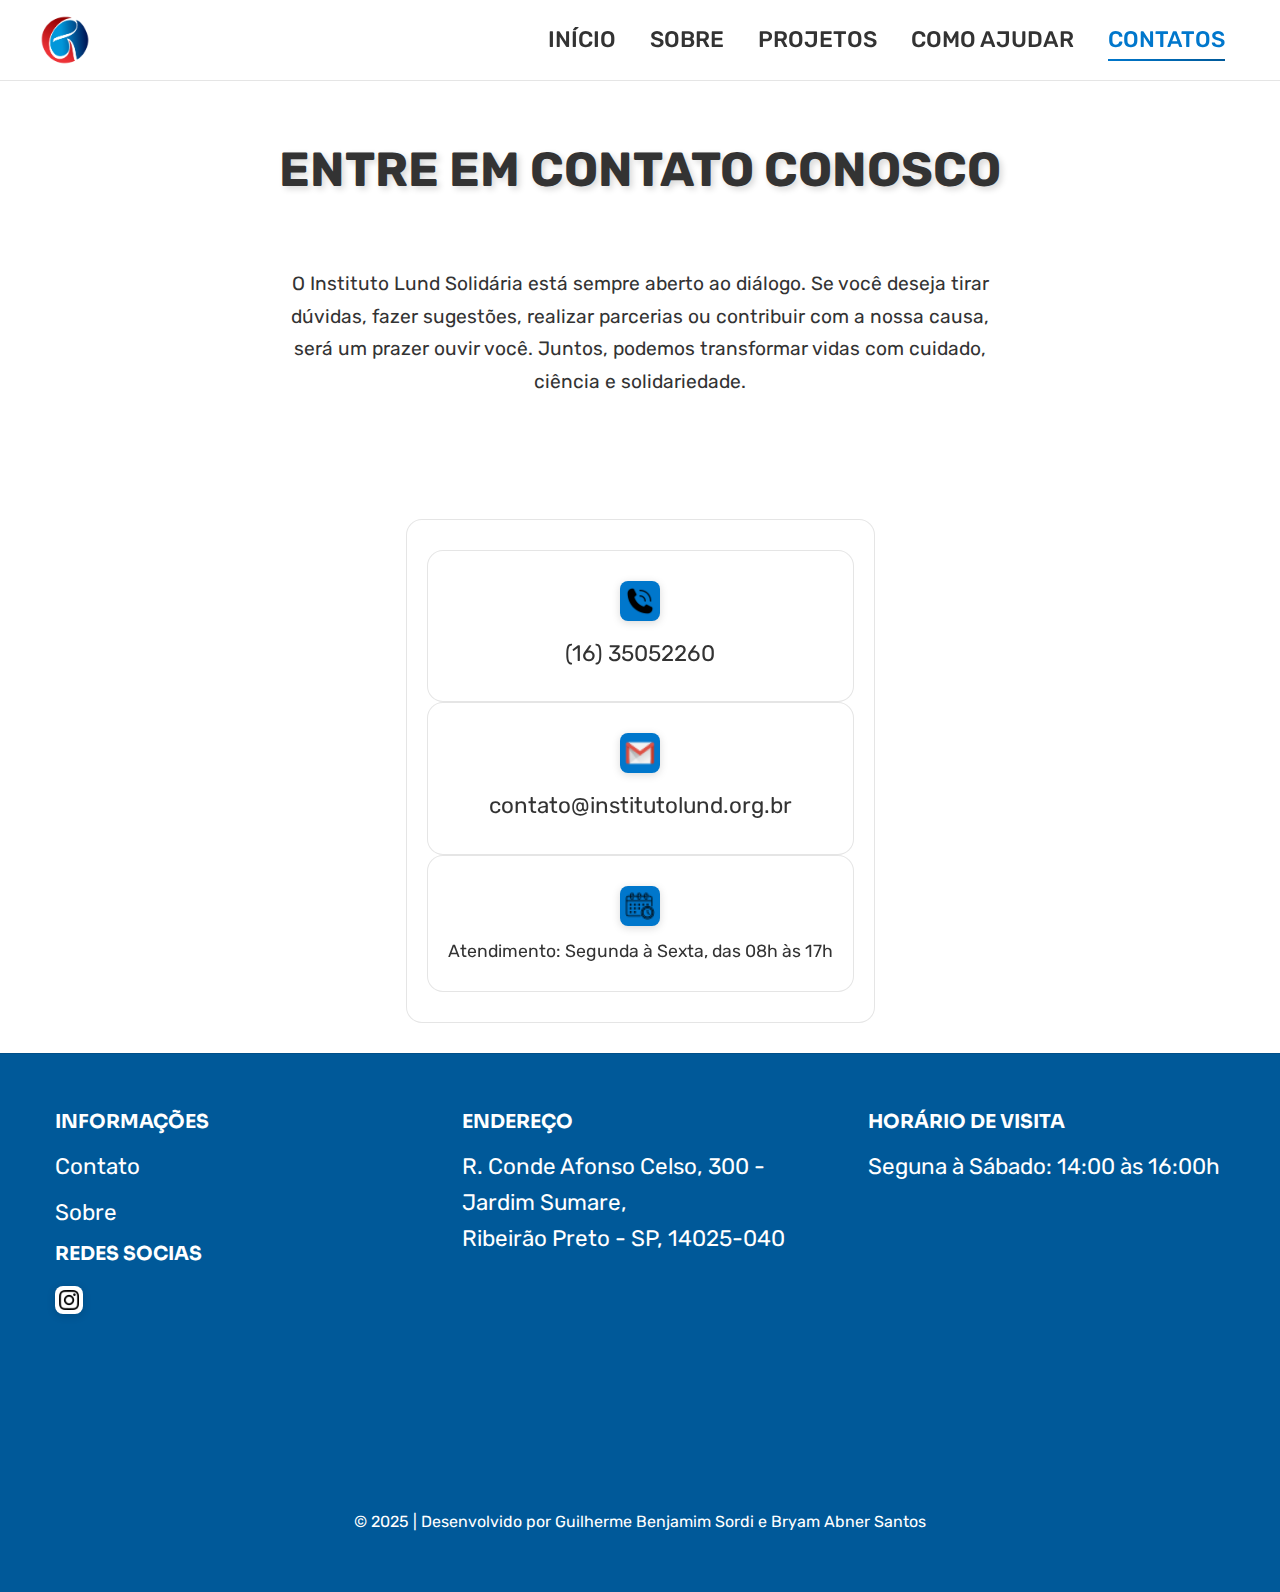
<file: contact.html>
<!DOCTYPE html>
<html lang="pt-BR">
<head>
  <meta charset="UTF-8" />
  <meta name="viewport" content="width=device-width, initial-scale=1.0"/>
  <title>Instituto Lund Solidária</title>
  <link rel="stylesheet" href="https://cdnjs.cloudflare.com/ajax/libs/font-awesome/6.5.0/css/all.min.css" integrity="sha512-/+p6n3jYORe0u6XKoDsYFBIg8aR3DNQep3SRAg0dQZDJjP7TwRGU9sUX4r1b9shzC9uOIE8fVZCmN7+zftn3lQ==" crossorigin="anonymous" referrerpolicy="no-referrer" />
  <link rel="stylesheet" href="css/style.css">
  <link rel="shortcut icon" href="images/icon.jpg" type="image/x-icon">

</head>

<body>

  <header id="inicio">
    <img src="/images/cropped-Logo-Lund-Nefrologia-1.png" alt="Instituto Lund Solidária" class="logo">
    <button class="menu-toggle" aria-label="Abrir menu">
      <img src="/images/icons8-cardápio-50.png" alt="Menu" style="height:28px;width:28px;">
    </button>
    <nav>
      <a href="index.html#inicio">INÍCIO</a>
      <a href="index.html#sobre">SOBRE</a>
      <a href="index.html#projetos">PROJETOS</a>
      <a href="index.html#ajudar">COMO AJUDAR</a>
      <!-- <a href="index.html#depoimentos">DEPOIMENTOS</a> -->
      <a href="contact.html" class="active">CONTATOS</a>
    </nav>
  </header>
 
  <div class="contato-title">ENTRE EM CONTATO CONOSCO</div>

    <div class="contato-infos">
      <p class="contato-descricao">
          O Instituto Lund Solidária está sempre aberto ao diálogo. Se você deseja tirar dúvidas, fazer sugestões, realizar parcerias ou contribuir com a nossa causa, será um prazer ouvir você. 
          Juntos, podemos transformar vidas com cuidado, ciência e solidariedade.
      </p>

      <div class="contato-blocos">
          <div>
            <a href="tel:+551635052260" style="text-decoration:none; color:inherit;">
              <img src="/images/contato.png" alt="Telefone"><br>
              (16) 35052260
            </a>
          </div>
          <div>
            <a href="mailto:contato@institutolund.org.br" style="text-decoration:none; color:inherit;">
              <img src="/images/gmail.png" alt="E-mail"><br>
              contato@institutolund.org.br
            </a>
          </div>
          <div>
            <img src="/images/calendario.png" alt="Horário"><br>
            Atendimento: Segunda à Sexta, das 08h às 17h
          </div>
      </div>
    </div>


  <footer>
    <div class="footer-col">
      <h4>Informações</h4>
      <ul>
        <li><a target="_blank" href="contact.html">Contato</a></li>
        <li><a href="#sobre">Sobre</a></li>
      </ul>
      <h4>Redes Socias</h4>
      <ul>
        <li>
          <a target="_blank" href="https://www.instagram.com/institutolund/?utm_source=ig_web_button_share_sheet&igsh=ZDNlZDc0MzIxNw%3D%3D">
            <img src="/images/instagram.png" alt="Instagram">
          </a>
        </li>
      </ul>
    </div>
  
    <div class="footer-col">
      <h4>Endereço</h4>
      <p>
        R. Conde Afonso Celso, 300 - Jardim Sumare,<br>
        Ribeirão Preto - SP, 14025-040
      </p>
      <div id="mapa" style="width:100%;height:200px;margin-top:10px;"></div>
    </div>
  
    <div class="footer-col">
      <h4>Horário de Visita</h4>
      <p>
        Seguna à Sábado: 14:00 às 16:00h
      </p>
    </div>

      <div style="width:100%;text-align:center;color:#fff;background:var(--secundaria);padding:21px 0;font-size:1rem;">
    © 2025 | Desenvolvido por Guilherme Benjamim Sordi e Bryam Abner Santos
  </div>
  </footer>


  <script src="js/script.js"></script>

</body>
</html>
</file>
<file: css/style.css>
/* --- Importação das fontes e variáveis globais --- */
@import url('https://fonts.googleapis.com/css2?family=Rubik:ital@1&family=Sora:ital@1&display=swap');

:root {
    --primaria: #0077cc;
    --secundaria: #005999;
    --terciaria: #F08080;

    --fundo-claro: #FFFFFF;
    --texto-escuro: #333333;
    --texto-subtitulo: #555555;

    --vidro-claro: rgba(255, 255, 255, 0.7);
    --borda-vidro-claro: rgba(0, 0, 0, 0.1);
    --sombra-clara: rgba(0, 0, 0, 0.15);
}

* {
    margin: 0;
    padding: 0;
    box-sizing: border-box;
    font-family: 'Rubik', sans-serif;
}

html {
    scroll-behavior: smooth;
}

body {
    background-color: var(--fundo-claro);
    color: var(--texto-escuro);
    display: flex;
    flex-direction: column;
    min-height: 100vh;
}

/* --- Tipografia --- */
h1, h2, h3, h4, h5, h6 {
    font-family: 'Sora', sans-serif;
    color: var(--texto-escuro);
    font-style: normal;
}

h1 {
    font-size: 3.5rem;
    color: var(--primaria);
    font-weight: bold;
}

h2 {
    font-size: 2.5rem;
    color: var(--texto-escuro);
}

p, li, a {
    font-family: 'Rubik', sans-serif;
    color: var(--texto-escuro);
    font-size: 1.4rem;
    line-height: 1.6;
    margin-bottom: 1.2rem;
    font-style: normal; 
}

.text-content p:last-child {
    margin-bottom: 0;
}

/* --- Cabeçalho e Navegação --- */
header {
    background: var(--vidro-claro);
    backdrop-filter: blur(10px);
    display: flex;
    align-items: center;
    justify-content: space-between;
    padding: 15px 40px;
    border-bottom: 1px solid var(--borda-vidro-claro);
    flex-wrap: wrap;
    position: sticky;
    top: 0;
    z-index: 100;
}

.logo {
    height: 50px;
}

nav a {
    margin: 0 15px;
    text-decoration: none;
    color: var(--texto-escuro);
    font-weight: 500;
    position: relative;
    padding: 0.5rem 0;
}

nav a::after {
    content: '';
    position: absolute;
    bottom: 0;
    left: 0;
    width: 0;
    height: 2px;
    background: linear-gradient(90deg, var(--primaria), var(--secundaria));
    transition: width 0.5s ease;
}

nav a:hover::after {
    width: 100%;
}

nav a.active {
    color: var(--primaria);
}

nav a.active::after {
    width: 100%;
    background: linear-gradient(90deg, var(--primaria), var(--secundaria));
}

/* --- Seção Hero --- */
.hero {
    width: 100%;
    height: 350px;
    margin: 0;
    overflow: hidden;
    position: relative;
}

.hero img {
    width: 100%;
    height: 100%;
    object-fit: cover;
    object-position: center;
    border-radius: 0;
    box-shadow: none;
    border: none;
}

/* --- Seções de Conteúdo Geral --- */
.content {
    display: flex;
    max-width: 1200px;
    margin: 60px auto;
    padding: 0 40px;
    background-color: var(--fundo-claro);
    flex-wrap: wrap;
    flex-grow: 1;
    align-items: center;
    justify-content: space-between;
    gap: 40px;
}

.content img {
    width: 45%;
    max-width: 500px;
    margin-right: 0;
    border-radius: 8px;
    box-shadow: 0 5px 15px var(--sombra-clara);
}

.text-content {
    width: 50%;
    max-width: 600px;
    line-height: 1.6;
    text-align: left;
    margin: 0 auto;
}

.text-content h1,
.text-content h2,
.text-content h4 {
    text-align:center;
}

#ajudar .text-content {
    text-align: center;
}

#ajudar .text-content ul {
    list-style-type: none;
    padding: 0;
    margin-bottom: 24px;
    text-align: center;
}

.section-title {
    padding: 40px 20px;
    font-weight: bold;
    font-size: 2.5rem;
    color: var(--texto-escuro);
    text-align: center;
    background-color: var(--fundo-claro);
    margin-top: 50px;
}

/* --- Carrossel --- */
.carousel-container {
    position: relative;
    width: 90%;
    max-width: 1200px;
    margin: 50px auto;
    overflow: hidden;
    background: var(--borda-vidro-claro);
    backdrop-filter: blur(8px);
    border: 3px solid var(--borda-vidro-claro); 
    border-radius: 16px;
    padding: 30px 0;
    box-shadow: 10px 10px 30px var(--texto-escuro); 
}

.carousel-track {
    display: flex;
    justify-content: space-around;
    align-items: center;
    transition: transform 0.6s cubic-bezier(0.25, 0.46, 0.45, 0.94);
    width: 100%;
    padding: 0 20px;
}

.carousel-track img {
    flex-shrink: 0;
    width: 30%;
    max-width: 350px;
    height: 200px;
    object-fit: cover;
    border-radius: 8px;
    margin: 0 15px 0 0;
    box-shadow: 0 5px 15px var(--sombra-clara); 
    border: 2px solid var(--borda-vidro-claro);
}

.carousel-track img:last-child {
    margin-right: 0;
}

.carousel-btn {
    position: absolute;
    top: 50%;
    transform: translateY(-50%);
    background-color: var(--primaria);
    color: white;
    border: 3px;
    font-size: 2rem;
    cursor: pointer;
    padding: 12px;
    border-radius: 50%;
    z-index: 10;
    transition: background-color 0.3s ease, transform 0.3s ease;
}

.carousel-btn:hover {
    background-color: var(--secundaria);
    transform: translateY(-50%) scale(1.1);
}

.carousel-btn.prev {
    left: 20px;
}

.carousel-btn.next {
    right: 20px;
}

/* Modal Galeria */
.modal-galeria {
    display: flex;
    flex-direction: column;
    align-items: center;
    justify-content: center;
    position: fixed;
    z-index: 9999;
    left: 0; top: 0; width: 100vw; height: 100vh;
    background: rgba(0,0,0,0.9);
}
.modal-galeria #modal-title {
    color: var(--fundo-claro); 
    font-size: 1.5rem; 
    margin-bottom: 10px;
}

.modal-galeria #modal-desc {
    color: var(--fundo-claro); 
    font-size: 1.2rem;
}

.modal-galeria .close-modal {
    position: absolute;
    top: 30px; right: 40px;
    color: var(--fundo-claro);
    font-size: 2.5em;
    cursor: pointer;
    transition: color 0.3s ease;
}

.modal-galeria .close-modal:hover {
    color: var(--primaria);
}

.modal-galeria .modal-img {
    max-width: 90vw;
    max-height: 75vh;
    border-radius: 8px;
    margin-bottom: 20px;
    box-shadow: 0 10px 40px var(--sombra-clara); 
}

.modal-galeria .modal-caption {
    color: var(--fundo-claro);
    text-align: center;
    font-size: 1.2rem;
}

/* --- Seção de Contato --- */
.contato-title {
    text-align: center;
    font-size: 3rem;
    font-weight: bold;
    margin: 60px 20px 40px;
    color: var(--texto-escuro);
    text-shadow: 3px 3px 6px var(--sombra-clara);
}

.contato-descricao {
    max-width: 700px;
    margin: 0 auto 40px;
    font-size: 1.2rem;
    line-height: 1.7;
    text-align: center;
    color: var(--texto-escuro);
}

.contato-infos {
    display: flex;
    justify-content: center;
    flex-wrap: wrap;
    gap: 80px;
    margin: 30px auto;
    text-align: center;
    max-width: 1000px;
    padding: 0 20px;
}

.contato-infos div {
    background: var(--vidro-claro);
    backdrop-filter: blur(8px);
    border: 1px solid var(--borda-vidro-claro);
    border-radius: 16px;
    padding: 30px 20px;
    min-width: 220px;
    font-size: 1.1rem;
    color: var(--texto-escuro);
    transition: transform 0.3s ease, box-shadow 0.3s ease;
}

.contato-infos div:hover {
    transform: translateY(-8px);
    box-shadow: 0 12px 25px var(--sombra-clara), 0 0 15px var(--primaria);
}

.contato-infos img[alt="Telefone"],
.contato-infos img[alt="E-mail"],
.contato-infos img[alt="Horário"] {
    height: 40px;
    width: 40px;
    vertical-align: middle;
    margin-bottom: 15px;
    border-radius: 8px;
    background: var(--primaria);
    box-shadow: 0 2px 8px var(--sombra-clara);
    transition: transform 0.3s, box-shadow 0.3s, background 0.3s;
    padding: 5px;
}

.contato-infos div:hover img[alt="Telefone"],
.contato-infos div:hover img[alt="E-mail"],
.contato-infos div:hover img[alt="Horário"] {
    transform: scale(1.1) rotate(-3deg);
    box-shadow: 0 4px 15px var(--sombra-clara);
    background: var(--secundaria);
}

/* --- Rodapé --- */
footer {
    background-color: var(--secundaria);
    color: white;
    display: flex;
    flex-wrap: wrap;
    justify-content: space-around;
    padding: 40px 30px;
    margin-top: auto;
    border-top: 1px solid var(--borda-vidro-claro);
}

.footer-col {
    flex: 1 1 280px;
    margin: 15px 25px;
}

.footer-col h4 {
    font-family: 'Sora', sans-serif;
    font-size: 1.2rem;
    margin-bottom: 15px;
    font-weight: bold;
    color: var(--fundo-claro);
    text-transform: uppercase;
}

.footer-col ul {
    list-style: none;
    padding: 0;
}

.footer-col ul li {
    margin-bottom: 10px;
}

.footer-col ul li a {
    color: var(--fundo-claro);
    text-decoration: none;
    transition: color 0.3s ease;
    font-style: normal;
}

.footer-col ul li a:hover {
    color: var(--terciaria);
}

footer p,
footer span,
footer div { 
    color: var(--fundo-claro); 
}

.social-icons a {
    margin-right: 15px;
    color: var(--fundo-claro);
    font-size: 1.5rem;
    transition: color 0.3s ease, transform 0.3s ease;
}

.social-icons a:hover {
    color: var(--terciaria);
    transform: translateY(-3px);
}

.footer-col ul li img[alt="Instagram"] {
    height: 28px;
    width: 28px;
    vertical-align: middle;
    margin-right: 10px;
    border-radius: 8px;
    background: var(--fundo-claro);
    box-shadow: 0 2px 8px var(--sombra-clara);
    transition: transform 0.3s, box-shadow 0.3s, background 0.3s;
    padding: 4px;
}

.footer-col ul li a:hover img[alt="Instagram"] {
    transform: scale(1.1) rotate(-5deg);
    box-shadow: 0 4px 15px var(--sombra-clara);
    background: var(--terciaria);
}

/* --- Partículas de Fundo --- */
.particulas {
    position: fixed;
    top: 0;
    left: 0;
    width: 100%;
    height: 100%;
    z-index: -1;
    opacity: 0.1;
    background:
        radial-gradient(circle at 10% 20%, rgba(0, 119, 204, 0.05) 0%, transparent 20%),
        radial-gradient(circle at 90% 80%, rgba(0, 89, 153, 0.05) 0%, transparent 20%),
        var(--fundo-claro);
}

/* --- Animação --- */
@keyframes flutuar {
    0%, 100% {
        transform: translateY(0);
    }
    50% {
        transform: translateY(-20px);
    }
}
.menu-toggle {
    display: none;
}

/* --- Responsividade (Media Queries) --- */
@media (max-width: 768px) {
    /* --- Header Responsivo --- */
    .menu-toggle {
        display: block;
        background: none;
        font-size: 2.5em;
        cursor: pointer;
        position: absolute;
        top: 15px;
        right: 25px;
        z-index: 20;
        color: var(--primaria);
        border: none;
    }

    header {
        flex-direction: column;
        align-items: flex-start;
        padding: 15px 20px;
    }

    nav {
        display: none;
        flex-direction: column;
        width: 100%;
        background: var(--vidro-claro);
        position: absolute;
        top: 80px;
        left: 0;
        z-index: 10;
        border-bottom: 1px solid var(--borda-vidro-claro);
        padding: 20px 0;
    }

    nav.open {
        display: flex;
    }

    nav a {
        margin: 15px 0;
        padding: 10px 0;
        text-align: center;
        width: 100%;
        color: var(--texto-escuro);
    }

    nav a.active {
        color: var(--primaria);
    }

    /* --- Seção Hero e Conteúdo Principal Responsivo --- */
    .hero {
        height: 200px;
    }

    h1 {
        font-size: 2.5rem;
        text-align: center;
    }

    h2 {
        font-size: 2rem;
    }

    .hero {
        width: 100%;
        margin: 0;
    }

    .hero img {
        width: 100%;
    }

    .content {
        flex-direction: column;
        padding: 40px 20px;
        gap: 30px;
        margin: 40px auto;
    }

    .content img,
    .text-content {
        width: 100%;
        margin: 0;
        text-align: center;
    }

    .text-content h1,
    .text-content h2,
    .text-content h4 {
        text-align: center;
    }

    .text-content p,
    .text-content ul {
        text-align: center;
    }

    .section-title {
        font-size: 2rem;
        padding: 30px 15px;
        margin-top: 30px;
    }

    /* --- Carrossel Responsivo --- */
    .carousel-container {
        width: 95%;
        margin: 30px auto;
        padding: 20px 0;
    }

    .carousel-track {
        justify-content: center;
        padding: 0 10px;
    }

    .carousel-track img {
        width: 30%;
        max-width: none;
        height: 180px;
        margin: 0 10px 0 0;
    }

    .carousel-btn {
        font-size: 1.5rem;
        padding: 10px;
    }

    .carousel-btn.prev {
        left: 10px;
    }

    .carousel-btn.next {
        right: 10px;
    }

    .modal-galeria .close-modal {
        top: 20px;
        right: 20px;
        font-size: 2em;
    }

    /* --- Contato Responsivo --- */
    .contato-title {
        font-size: 2.2rem;
        margin: 40px 15px 30px;
    }

    .contato-descricao {
        font-size: 1rem;
        margin-bottom: 30px;
    }

    .contato-infos {
        flex-direction: column;
        align-items: center;
        gap: 40px;
        padding: 0 15px;
    }

    .contato-infos div {
        width: 95%;
        min-width: unset;
        padding: 25px 15px;
    }

    /* --- Rodapé Responsivo --- */
    footer {
        flex-direction: column;
        text-align: center;
        align-items: center;
        padding: 30px 20px;
    }

    .footer-col {
        margin: 15px 0;
        width: 100%;
        padding: 0;
    }

    .footer-col ul {
        text-align: center;
    }
}

/* Media Query para telas muito pequenas */
@media (max-width: 480px) {
    header {
        padding: 10px 15px;
    }

    .logo {
        height: 40px;
    }

    .menu-toggle {
        font-size: 2em;
        right: 15px;
    }

    h1 {
        font-size: 2rem;
    }

    h2 {
        font-size: 1.8rem;
    }

    .section-title, .contato-title {
        font-size: 1.8rem;
    }

    p, li, a {
        font-size: 1rem;
    }

    .content {
        padding: 30px 15px;
    }

    .carousel-btn {
        padding: 8px;
        font-size: 1.2rem;
    }

    .modal-galeria .close-modal {
        font-size: 1.8em;
    }

    .carousel-track img {
        height: 150px; /* Ajuste a altura em telas muito pequenas, se necessário */
    }
}
</file>
